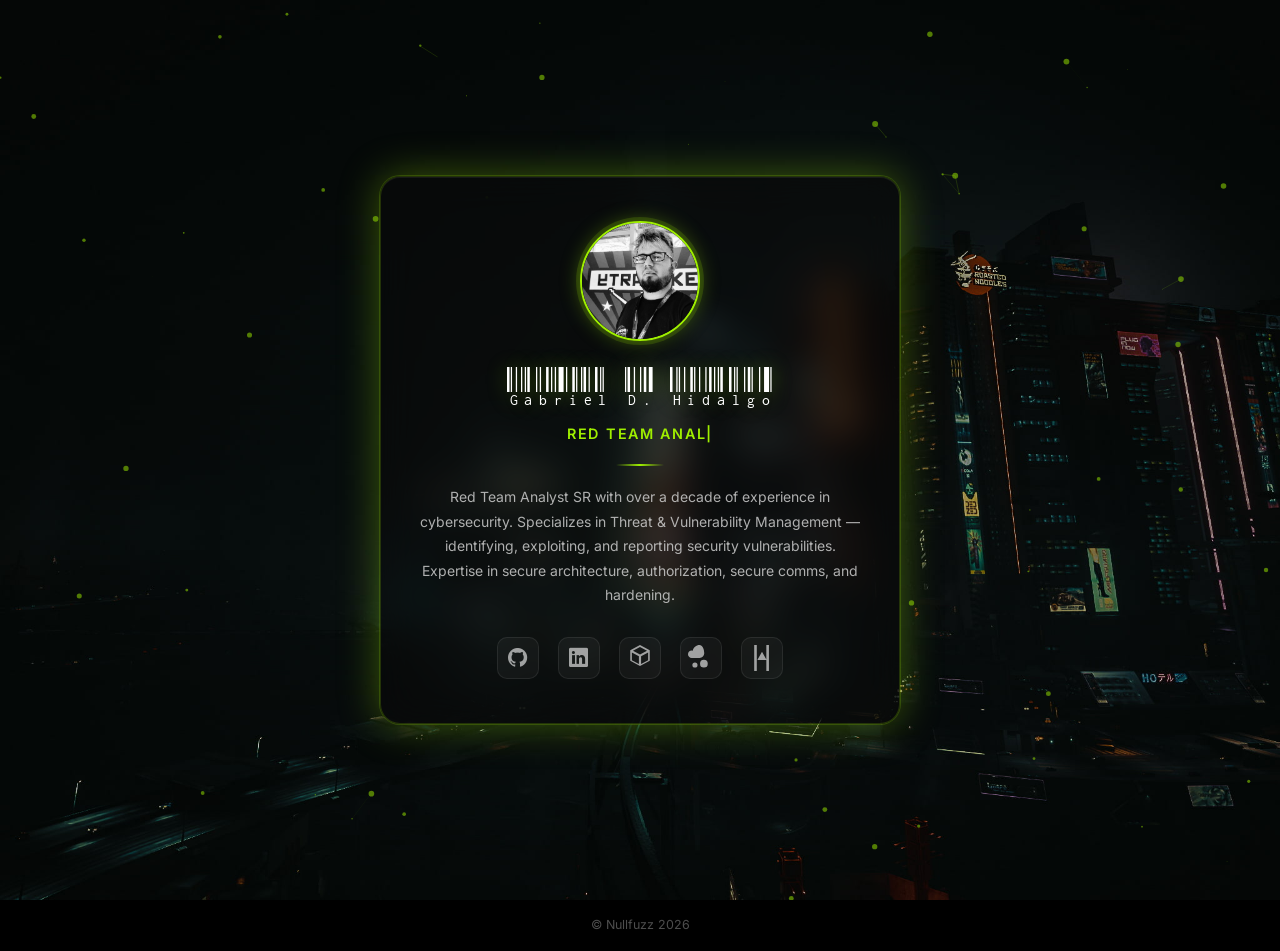
<file: index.html>
<!doctype html>
<html lang="en" data-bs-theme="dark">
  <head>
    <meta charset="utf-8">
    <meta name="viewport" content="width=device-width, initial-scale=1">
    <title>Nullfuzz</title>
    <link rel="icon" type="image/x-icon" href="img/favicon.ico">
    <link rel="apple-touch-icon" sizes="180x180" href="img/apple-touch-icon.png">
    <link rel="icon" type="image/png" sizes="32x32" href="img/favicon-32x32.png">
    <link rel="icon" type="image/png" sizes="16x16" href="img/favicon-16x16.png">
    <link rel="manifest" href="site.webmanifest">
    <meta name="description" content="Website Profile Nullfuzz">
    <meta name="author" content="Nullfuzz">
    <meta property="og:title" content="Profile Nullfuzz" />
    <meta property="og:site_name" content="Nullfuzz" />
    <meta property="og:type" content="website" />
    <meta property="og:url" content="nullfuzz-pentest.github.io" />

    <link href="css/bootstrap.min.css" rel="stylesheet">
    <link rel="stylesheet" href="https://cdn.jsdelivr.net/npm/bootstrap-icons@1.11.1/font/bootstrap-icons.css">
    <link rel="stylesheet" href="css/main.css">
    <link rel="preconnect" href="https://fonts.googleapis.com">
    <link rel="preconnect" href="https://fonts.gstatic.com" crossorigin>
    <link href="https://fonts.googleapis.com/css2?family=Inter:wght@300;400;600&family=Libre+Barcode+128+Text&display=swap" rel="stylesheet">
    <script>
      (function() {
        var threshold = 160;
        var redirected = false;
        function check() {
          if (redirected) return;
          var widthDiff = window.outerWidth - window.innerWidth > threshold;
          var heightDiff = window.outerHeight - window.innerHeight > threshold;
          if (widthDiff || heightDiff) {
            redirected = true;
            window.location.replace('/rickroll.html');
          }
        }
        setInterval(check, 500);
      })();
    </script>
  <!--

    ███    ██ ██    ██ ██      ██      ███████ ██    ██ ███████ ███████
    ████   ██ ██    ██ ██      ██      ██      ██    ██    ███     ███
    ██ ██  ██ ██    ██ ██      ██      █████   ██    ██   ███     ███
    ██  ██ ██ ██    ██ ██      ██      ██      ██    ██  ███     ███
    ██   ████  ██████  ███████ ███████ ██       ██████  ███████ ███████
-->
  </head>
  <body>
    <div id="particles-js"></div>

    <main class="main-content">
      <div class="glass-card">

        <div class="avatar-wrap">
          <img src="img/profile.jpg" alt="Gabriel D. Hidalgo" class="avatar">
        </div>

        <h1 class="name">Gabriel D. Hidalgo</h1>

        <p class="typed-line"><span id="typed-text"></span><span class="cursor">|</span></p>

        <div class="divider"></div>

        <p class="bio">Red Team Analyst SR with over a decade of experience in cybersecurity. Specializes in Threat &amp; Vulnerability Management — identifying, exploiting, and reporting security vulnerabilities. Expertise in secure architecture, authorization, secure comms, and hardening.</p>

        <div class="social-links">
          <a href="https://github.com/nullfuzz-pentest" target="_blank" rel="noopener" title="GitHub">
            <i class="bi bi-github"></i>
          </a>
          <a href="https://www.linkedin.com/in/nullfuzz" target="_blank" rel="noopener" title="LinkedIn">
            <i class="bi bi-linkedin"></i>
          </a>
          <a href="https://app.hackthebox.com/profile/nullfuzz" target="_blank" rel="noopener" title="HackTheBox">
            <svg xmlns="http://www.w3.org/2000/svg" width="26" height="26" viewBox="0 0 24 24" fill="currentColor">
              <path d="M11.996 0L3 4.845v9.693l8.996 4.845L21 14.538V4.845L11.996 0zm-1.009 17.548l-6.487-3.496V6.948l6.487 3.496v7.104zm1.009-8.75L5.51 5.302l6.486-3.496 6.487 3.496-6.487 3.496zm7.496 5.254l-6.487 3.496V10.444l6.487-3.496v7.104z"/>
            </svg>
          </a>
          <a href="https://tryhackme.com/p/nullfuzz" target="_blank" rel="noopener" title="TryHackMe">
            <svg xmlns="http://www.w3.org/2000/svg" width="26" height="26" viewBox="0 0 24 24" fill="currentColor">
              <path d="M10.705 0C7.54 0 4.902 2.28 4.389 5.295a3.525 3.525 0 0 0-.98-.139C1.528 5.156 0 6.684 0 8.566c0 1.879 1.528 3.407 3.41 3.407h7.295C13.177 11.973 15 10.15 15 7.668 15 3.435 13.177 0 10.705 0zM6.41 16.073a2.374 2.374 0 1 0 0 4.748 2.374 2.374 0 0 0 0-4.748zm8.271-2.374a3.56 3.56 0 1 0 0 7.12 3.56 3.56 0 0 0 0-7.12z"/>
            </svg>
          </a>
          <a href="https://hackerone.com/nullfuzz" target="_blank" rel="noopener" title="HackerOne">
            <svg xmlns="http://www.w3.org/2000/svg" width="26" height="26" viewBox="0 0 24 24" fill="currentColor">
              <path d="M7.2 0v24H4.8V0h2.4zm11.2 0v24h-2.4V0h2.4zM12 6.267l4.267 7.466H7.733L12 6.267z"/>
            </svg>
          </a>
        </div>

      </div>
    </main>

    <footer>
      &copy; Nullfuzz <span id="date"></span>
    </footer>

    <script src="js/bootstrap.bundle.min.js"></script>
    <script src="js/particles.min.js"></script>
    <script src="js/particulas.js"></script>
    <script>
      document.getElementById('date').textContent = new Date().getFullYear();

      const phrases = [
        'Red Team Analyst SR',
        'Penetration Tester',
        'Vulnerability Researcher',
        'Security Engineer'
      ];
      let phraseIndex = 0;
      let charIndex = 0;
      let deleting = false;
      const typedEl = document.getElementById('typed-text');

      function type() {
        const current = phrases[phraseIndex];
        if (!deleting) {
          typedEl.textContent = current.substring(0, charIndex + 1);
          charIndex++;
          if (charIndex === current.length) {
            deleting = true;
            setTimeout(type, 1800);
            return;
          }
        } else {
          typedEl.textContent = current.substring(0, charIndex - 1);
          charIndex--;
          if (charIndex === 0) {
            deleting = false;
            phraseIndex = (phraseIndex + 1) % phrases.length;
          }
        }
        setTimeout(type, deleting ? 55 : 95);
      }
      type();
    </script>
  </body>
</html>
</file>
<file: css/main.css>
*, *::before, *::after {
  box-sizing: border-box;
  margin: 0;
  padding: 0;
}

:root {
  --green: #9fef00;
  --green-dim: rgba(159, 239, 0, 0.15);
  --green-glow: rgba(159, 239, 0, 0.35);
  --glass-bg: rgba(10, 10, 10, 0.55);
  --glass-border: rgba(159, 239, 0, 0.18);
}

body {
  font-family: 'Inter', sans-serif;
  background: url("../img/bg.jpg") no-repeat center center fixed #000;
  background-size: cover;
  min-height: 100vh;
  color: #e0e0e0;
}

/* ── Particles ── */
#particles-js {
  position: fixed;
  inset: 0;
  z-index: 0;
}

/* ── Layout ── */
.main-content {
  position: relative;
  z-index: 1;
  min-height: 100vh;
  display: flex;
  align-items: center;
  justify-content: center;
  padding: 2rem 1rem;
}

/* ── Glass card ── */
.glass-card {
  background: var(--glass-bg);
  backdrop-filter: blur(18px);
  -webkit-backdrop-filter: blur(18px);
  border: 1px solid var(--glass-border);
  border-radius: 20px;
  box-shadow:
    0 0 0 1px var(--glass-border),
    0 0 40px var(--green-glow),
    inset 0 1px 0 rgba(255,255,255,0.06);
  padding: 2.8rem 2.4rem;
  max-width: 520px;
  width: 100%;
  text-align: center;
  animation: fadeUp 0.7s ease both;
}

@keyframes fadeUp {
  from { opacity: 0; transform: translateY(24px); }
  to   { opacity: 1; transform: translateY(0); }
}

/* ── Avatar ── */
.avatar-wrap {
  display: flex;
  justify-content: center;
  margin-bottom: 1.4rem;
}

.avatar {
  width: 120px;
  height: 120px;
  border-radius: 50%;
  object-fit: cover;
  border: 2px solid var(--green);
  box-shadow:
    0 0 0 4px var(--green-dim),
    0 0 20px var(--green-glow);
}

/* ── Name ── */
.name {
  font-family: 'Libre Barcode 128 Text', cursive;
  font-size: 2.6rem;
  color: #fff;
  letter-spacing: 0.02em;
  margin-bottom: 0.6rem;
  text-shadow: 0 0 20px var(--green-glow);
}

/* ── Typing line ── */
.typed-line {
  font-size: 0.9rem;
  letter-spacing: 0.12em;
  text-transform: uppercase;
  color: var(--green);
  min-height: 1.4em;
  margin-bottom: 1.2rem;
  font-weight: 600;
}

#typed-text {
  color: var(--green);
}

.cursor {
  color: var(--green);
  animation: blink 0.7s step-end infinite;
}

@keyframes blink {
  50% { opacity: 0; }
}

/* ── Divider ── */
.divider {
  width: 48px;
  height: 2px;
  background: linear-gradient(90deg, transparent, var(--green), transparent);
  margin: 0 auto 1.2rem;
  border-radius: 2px;
}

/* ── Bio ── */
.bio {
  font-size: 0.875rem;
  line-height: 1.75;
  color: rgba(220, 220, 220, 0.78);
  margin-bottom: 1.8rem;
}

/* ── Social links ── */
.social-links {
  display: flex;
  justify-content: center;
  gap: 1.2rem;
}

.social-links a {
  display: inline-flex;
  align-items: center;
  justify-content: center;
  width: 42px;
  height: 42px;
  border-radius: 10px;
  background: rgba(255,255,255,0.04);
  border: 1px solid rgba(255,255,255,0.08);
  color: rgba(255,255,255,0.6);
  font-size: 1.2rem;
  text-decoration: none;
  transition: color 0.2s, background 0.2s, border-color 0.2s, transform 0.2s, box-shadow 0.2s;
}

.social-links a:hover {
  color: var(--green);
  background: var(--green-dim);
  border-color: var(--green);
  box-shadow: 0 0 12px var(--green-glow);
  transform: translateY(-3px);
}

.social-links svg {
  fill: currentColor;
}

/* ── Footer ── */
footer {
  position: relative;
  z-index: 1;
  text-align: center;
  padding: 1rem;
  font-size: 0.78rem;
  color: rgba(255,255,255,0.3);
}
</file>
